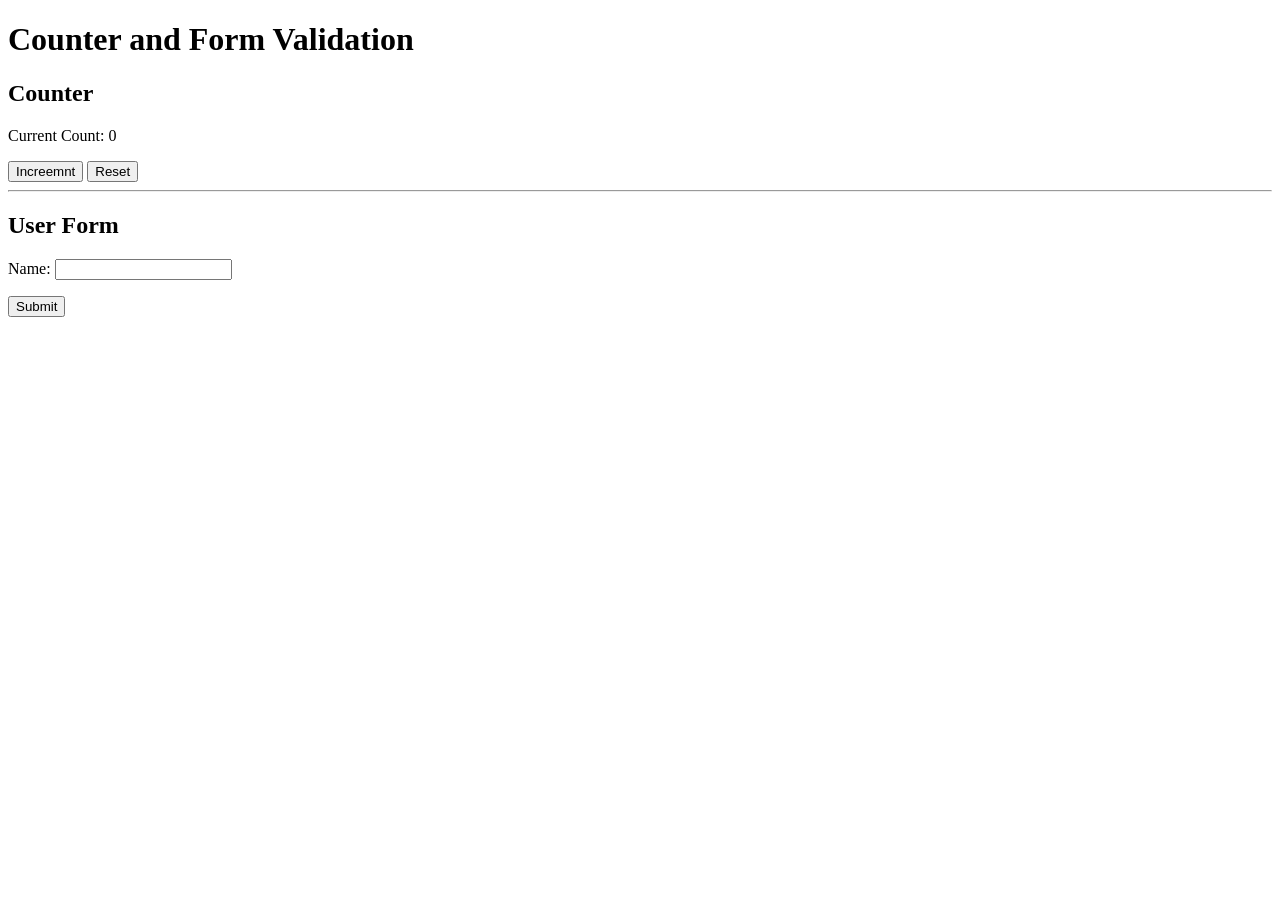
<file: task-3/index.html>
<!doctype html>
<html lang="en">
    <head>
        <meta charset="UTF-8" />
        <meta name="viewport" content="width=device-width, initial-scale=1.0" />
        <title>Document</title>
    </head>
    <body>
        <header><h1>Counter and Form Validation</h1></header>
        <main>
            <section>
                <h2>Counter</h2>
                <p id="counter">Current Count: 0</p>
                <div>
                    <button id="increment">Increemnt</button>
                    <button id="reset">Reset</button>
                </div>
            </section>
            <hr />
            <section>
                <h2>User Form</h2>
                <form id="form">
                    <label for="name">Name:</label>
                    <input type="text" id="name" name="name"/>
                    <p id="submit-fail"></p>
                <button type="submit" id="submit-button">Submit</button>
                <p id="submit-success"></p>
                </form>
            </section>
        </main>
        <script type="module" src="./main.js"></script>
    </body>
</html>
</file>
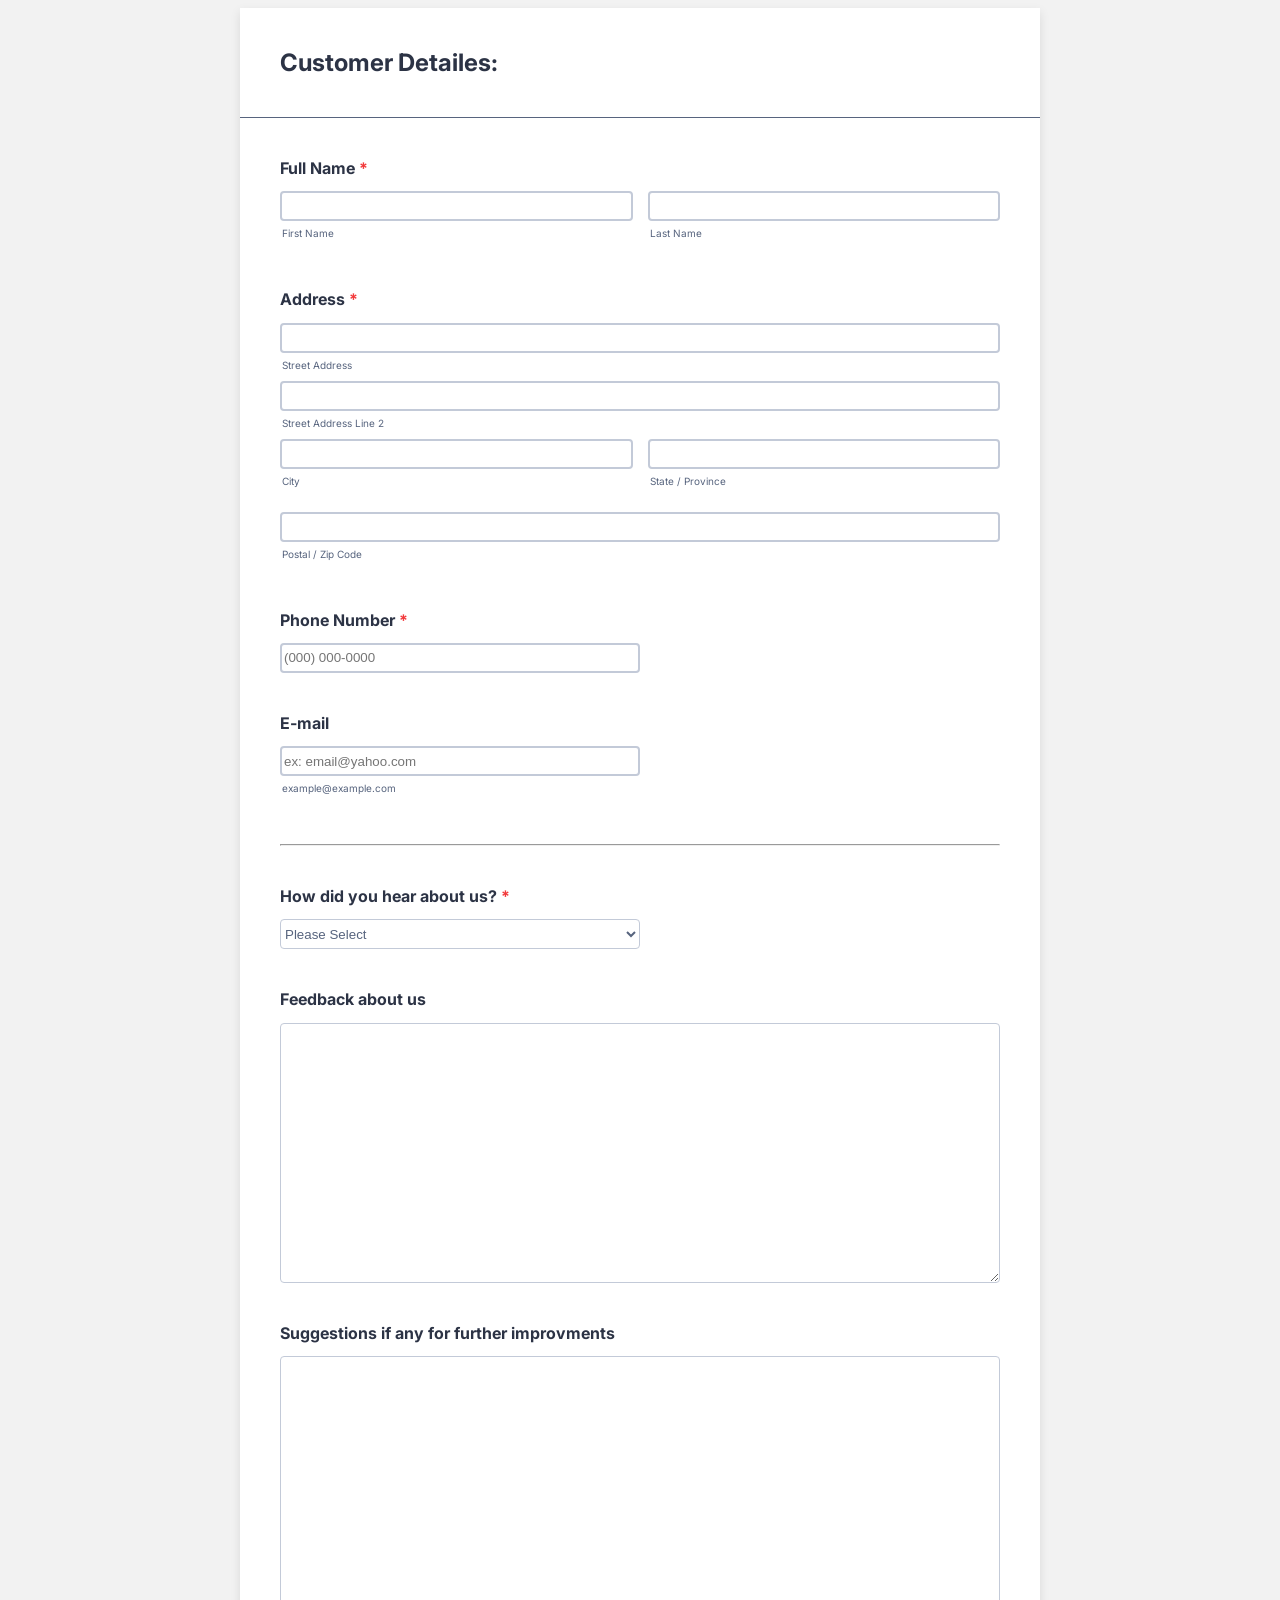
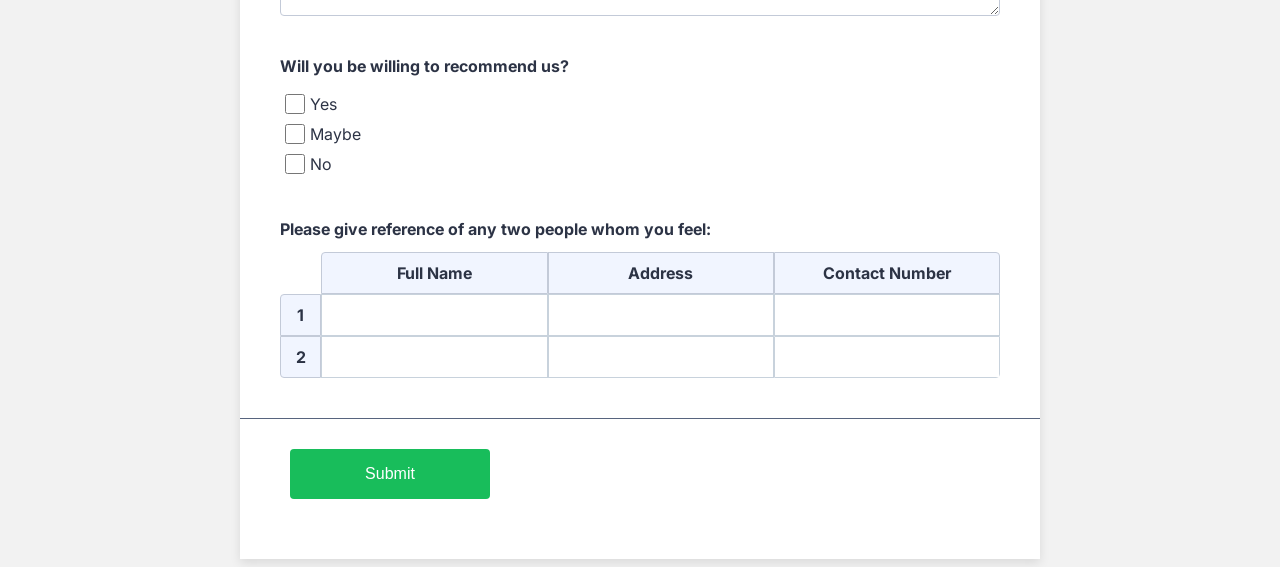
<file: task-4/index.html>
<!doctype html>
<html lang="en">
    <head>
        <meta charset="UTF-8" />
        <meta name="viewport" content="width=device-width, initial-scale=1.0" />
        <title>Form</title>
        <link rel="preconnect" href="https://fonts.googleapis.com" />
        <link rel="preconnect" href="https://fonts.gstatic.com" crossorigin />
        <link
            href="https://fonts.googleapis.com/css2?family=Inter:ital,opsz,wght@0,14..32,100..900;1,14..32,100..900&family=Montserrat:ital,wght@0,100..900;1,100..900&display=swap"
            rel="stylesheet" />
        <link href="style.css" rel="stylesheet" />
    </head>
    <body>
        <main>
            <form>
                <section class="title-section">
                    <h1>Customer Detailes:</h1>
                </section>
                <section class="form-contents">
                    <section class="name-sections">
                        <h2>Full Name <span class="required-sign">*</span></h2>
                        <div class="input-block">
                            <div class="input-item">
                                <input
                                    type="text"
                                    id="firstName"
                                    name="firstName" />
                                <label class="input-label" for="firstName">
                                    First Name
                                </label>
                            </div>
                            <div class="input-item">
                                <input
                                    type="text"
                                    id="lastName"
                                    name="lastName" />
                                <label class="input-label" for="lastName">
                                    Last Name
                                </label>
                            </div>
                        </div>
                        <span class="error"></span>
                    </section>
                    <section class="address-section">
                        <h2>Address <span class="required-sign">*</span></h2>
                        <div class="input-item">
                            <input
                                type="text"
                                id="address-1"
                                name="address-1" />
                            <label class="input-label" for="address-1">
                                Street Address
                            </label>
                        </div>
                        <div class="input-item">
                            <input
                                type="text"
                                id="address-2"
                                name="address-2" />
                            <label class="input-label" for="address-2">
                                Street Address Line 2
                            </label>
                        </div>
                        <div class="input-block">
                            <div class="input-item">
                                <input type="text" id="city" name="city" />
                                <label class="input-label" for="city">
                                    City
                                </label>
                            </div>
                            <div class="input-item">
                                <input type="text" id="state" name="state" />
                                <label class="input-label" for="state">
                                    State / Province
                                </label>
                            </div>
                        </div>
                        <div class="input-item">
                            <input
                                type="text"
                                id="postal-code"
                                name="postal-code" />
                            <label class="input-label" for="postal-code">
                                Postal / Zip Code
                            </label>
                        </div>
                        <span class="error"></span>
                    </section>
                    <section class="phone-section">
                        <h2>
                            Phone Number <span class="required-sign">*</span>
                        </h2>
                        <div class="input-item half">
                            <input
                                type="text"
                                name="phone-number"
                                placeholder="(000) 000-0000"
                                id="phone-Number" />
                        </div>
                        <span class="error"></span>
                    </section>
                    <section class="email-section">
                        <h2>E-mail</h2>
                        <div class="input-item half">
                            <input
                                type="email"
                                name="Email"
                                id="email"
                                placeholder="ex: email@yahoo.com" />
                            <label class="input-label" for="email">
                                example@example.com
                            </label>
                        </div>
                    </section>
                    <hr />
                    <section class="how-section">
                        <h2>
                            How did you hear about us?
                            <span class="required-sign">*</span>
                        </h2>
                        <div class="input-item half">
                            <select id="how" name="select">
                                <option value="#" disabled selected hidden>
                                    Please Select
                                </option>
                                <option value="None">None</option>
                                <option value="Newspaper">Newspaper</option>
                                <option value="Internet">Internet</option>
                                <option value="Magazine">Magazine</option>
                                <option value="Other">Other</option>
                            </select>
                        </div>
                        <div id="other-section">
                            <div class="input-item half">
                                <input
                                    type="text"
                                    id="other-input"
                                    name="other" />
                                <label for="other-input">Please specify</label>
                                <span class="error"></span>
                            </div>
                        </div>
                    </section>
                    <section class="feedback-section">
                        <h2>Feedback about us</h2>
                        <div class="input-item">
                            <textarea name="feedback" id="feedback"></textarea>
                        </div>
                    </section>
                    <section class="suggestions-section">
                        <h2>Suggestions if any for further improvments</h2>
                        <div class="input-item">
                            <textarea
                                name="suggestions"
                                id="suggestions"></textarea>
                        </div>
                    </section>
                    <section class="recommend-section">
                        <h2>Will you be willing to recommend us?</h2>
                        <div class="checkbox-group">
                            <label class="checkbox-item">
                                <input
                                    type="checkbox"
                                    name="recommend"
                                    value="yes"
                                    id="yes" />
                                <span>Yes</span>
                            </label>

                            <label class="checkbox-item">
                                <input
                                    type="checkbox"
                                    name="recommend"
                                    value="maybe"
                                    id="maybe" />
                                Maybe
                            </label>

                            <label class="checkbox-item">
                                <input
                                    type="checkbox"
                                    name="recommend"
                                    value="no"
                                    id="no" />
                                No
                            </label>
                        </div>
                    </section>
                    <section class="reference-section">
                        <h2>
                            Please give reference of any two people whom you
                            feel:
                        </h2>
                        <table class="reference-table">
                            <thead>
                                <tr>
                                    <th id="empty"></th>
                                    <th id="left-top-1">Full Name</th>
                                    <th>Address</th>
                                    <th id="right-top">Contact Number</th>
                                </tr>
                            </thead>
                            <tbody>
                                <tr>
                                    <th id="left-top-2">1</th>
                                    <td>
                                        <input
                                            id="reference-1-name"
                                            type="text" />
                                    </td>
                                    <td>
                                        <input
                                            id="reference-1-address"
                                            type="text" />
                                    </td>
                                    <td>
                                        <input
                                            id="reference-1-contact"
                                            type="text" />
                                    </td>
                                </tr>
                                <tr>
                                    <th id="left-bottom">2</th>
                                    <td>
                                        <input
                                            id="reference-2-name"
                                            type="text" />
                                    </td>
                                    <td>
                                        <input
                                            id="reference-2-address"
                                            type="text" />
                                    </td>
                                    <td id="right-bottom">
                                        <input
                                            id="reference-2-contact"
                                            type="text" />
                                    </td>
                                </tr>
                            </tbody>
                        </table>
                    </section>
                </section>
                <section class="submit-btn">
                    <button type="submit">Submit</button>
                </section>
            </form>
            
        </main>
        <div id="success-screen">
                <img src="success.png" alt="Success" />
            </div>
        <script src="form.js"></script>
    </body>
</html>
</file>
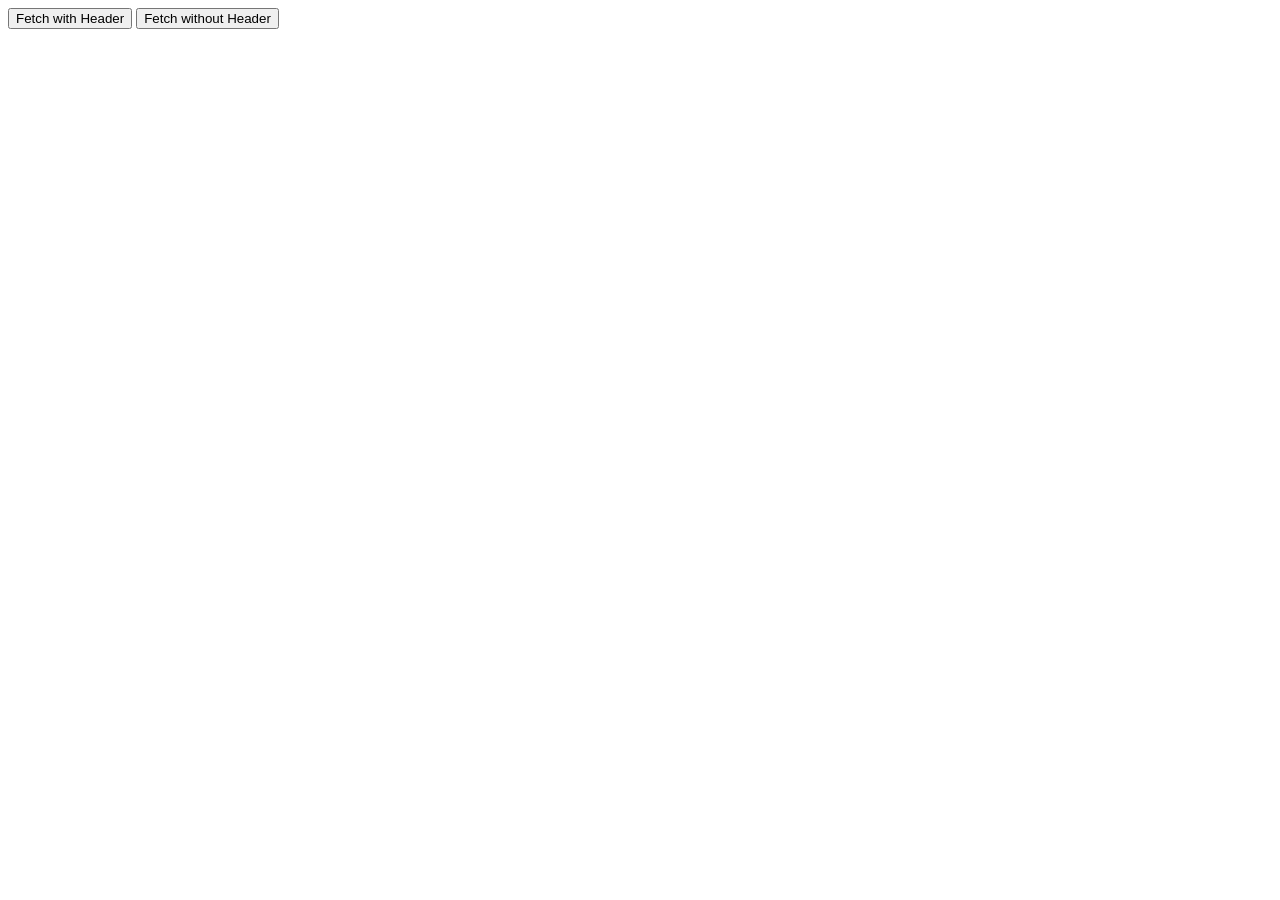
<file: task-5/index.html>
<!DOCTYPE html>
<html lang="en">
<head>
    <meta charset="UTF-8">
    <meta name="viewport" content="width=device-width, initial-scale=1.0">
    <title>Document</title>
</head>
<body>
    <div>
        <button id="with-header">Fetch with Header</button>
        <button id="without-header">Fetch without Header</button>
    </div>
    <div id='output'></div>

    <script src="main.js"></script>
</body>
</html>
</file>
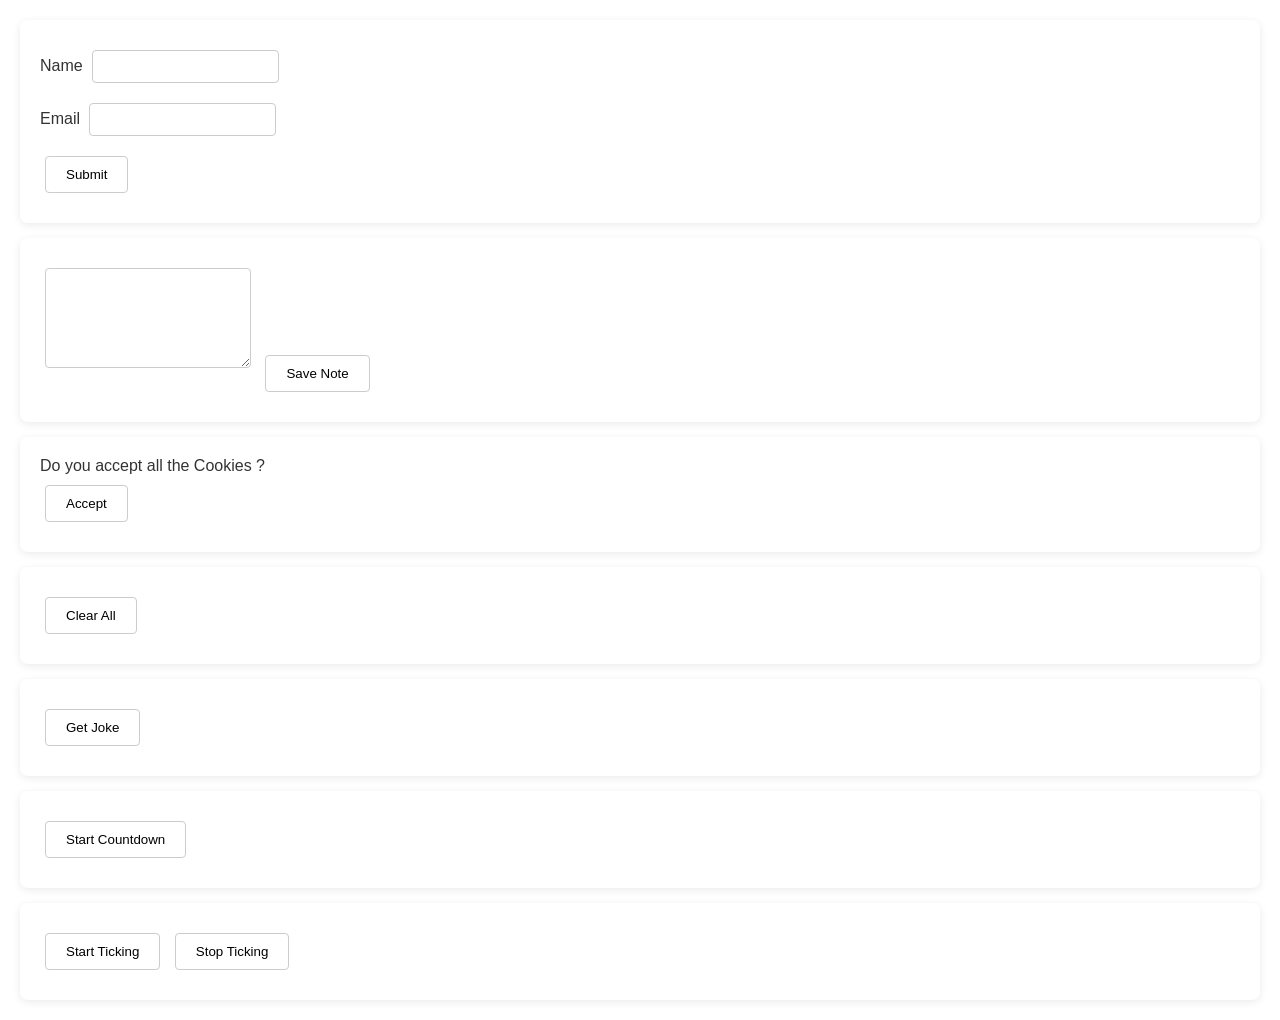
<file: task-6/index.html>
<!doctype html>
<html lang="en">
    <head>
        <meta charset="UTF-8" />
        <meta name="viewport" content="width=device-width, initial-scale=1.0" />
        <title>assignmnet-6</title>
        <link href="style.css" rel="stylesheet" />
    </head>
    <body>
        <main>
            <section id="task-1">
                <form id="info-form">
                    <div>
                        <label for="name">Name</label>
                        <input id="name" type="text" />
                        <span id="name-error"></span>
                    </div>
                    <div>
                        <label for="email">Email</label>
                        <input id="email" type="text" />
                        <span id="email-error"></span>
                    </div>
                    <div>
                        <button>Submit</button>
                    </div>
                </form>
            </section>
            <section id="task-2">
                <form id="note-form">
                    <textarea name="temp-note" id="temp-note"></textarea>
                    <button>Save Note</button>
                    <span id="note-error"></span>
                </form>
            </section>
            <section id="task-3">
                <form id="cookie-banner">
                    <p>Do you accept all the Cookies ?</p>
                    <button id="accept-cookies">Accept</button>
                </form>
            </section>
            <section id="task-4">
                <button id="clear-all">Clear All</button>
            </section>
            <section id="task-5">
                <button id="get-joke">Get Joke</button>
                <div id="joke-area"></div>
            </section>
            <section id="task-6">
                <button id="start-countdown">Start Countdown</button>
                <span id="show-countdown"></span>
            </section>
            <section id="task-7">
                <button id="start-ticking">Start Ticking</button>
                <button id="stop-ticking">Stop Ticking</button>
                <div id="tick-area"></div>
            </section>
        </main>
        <script src="main.js"></script>
    </body>
</html>
</file>
<file: task-4/style.css>
:root {
    --border-color: rgb(200, 210, 220);
    --border-shadow: rgba(0, 0, 0, 0.1);
    --dark-blue: rgb(46, 105, 255);
    --dark-red: rgb(242, 58, 60);
    --green-color: rgb(24, 189, 91);
    --light-blue: rgb(241, 245, 255);
    --light-red: rgb(255, 237, 237);
    --main-background: #f2f2f2;
    --main-text: rgb(44, 51, 69);
    --secondary-background: white;
    --secondary-text: rgb(87, 100, 126);
    --table-color: rgb(195, 202, 216);
}
body {
    background-color: var(--main-background);
    color: var(--main-text);
    display: flex;
    font-family: "Inter", sans-serif;
    justify-content: center;
}
main {
    background-color: var(--secondary-background);
    box-shadow: 0 4px 10px var(--border-shadow);
    display: flex;
    justify-content: center;
    width: 800px;
}
form {
    margin: auto;
    width: 100%;
}
.title-section {
    border-bottom: 1px solid var(--secondary-text);
    padding: 0 40px 40px 40px;
}
.title-section h1 {
    margin: 0;
}
.form-contents {
    margin: 0 auto;
    width: 90%;
}
section {
    margin-top: 40px;
}
h2 {
    font-size: 16px;
}
hr {
    margin-top: 40px;
}
.required-sign {
    color: var(--dark-red);
}

.input-block {
    display: flex;
    gap: 15px;
    margin-bottom: 15px;
}
.input-item {
    display: flex;
    flex: 1;
    flex-direction: column;
    width: 100%;
}
.input-item input {
    border: 2px solid var(--table-color);
    border-radius: 4px;
    box-sizing: border-box;
    height: 30px;
}
.input-item label {
    color: var(--secondary-text);
    font-size: 10px;
    margin: 6px 0 10px 2px;
}
.input-item select {
    background-color: var(--secondary-background);
    border: 1px solid var(--table-color);
    border-radius: 4px;
    color: var(--secondary-text);
    height: 30px;
}
.input-item textarea {
    border: 1px solid var(--table-color);
    border-radius: 4px;
    height: 260px;
    max-width: 100%;
    width: 100%;
    box-sizing: border-box;
}
#other-section{
    display: none;
}
.half {
    width: 50%;
}
.checkbox-group {
    display: flex;
    flex-direction: column;
}

.checkbox-item {
    align-items: center;
    display: flex;
}
.checkbox-item input {
    border: 1px solid var(--table-color);
    height: 20px;
    margin: 5px;
    width: 20px;
}

.reference-table {
    border-collapse: separate;
    border-spacing: 0;
    margin-top: 10px;
    overflow: hidden;
    width: 100%;
}

.reference-table th {
    background-color: var(--light-blue);
    border: 1px solid var(--table-color);
    padding: 10px;
    text-align: center;
}
.reference-table td {
    border: 1px solid var(--border-color);
    height: 30px;
    padding: 0;
    text-align: center;
}
#empty {
    background-color: var(--secondary-background);
    border: none;
}

.reference-table input {
    border: none;
    box-sizing: border-box;
    display: block;
    height: 100%;
    width: 100%;
}

#left-top-1 {
    border-radius: 4px 0 0 0;
}
#left-top-2 {
    border-radius: 4px 0 0 0;
}
#right-top {
    border-radius: 0 4px 0 0;
}

#left-bottom {
    border-radius: 0 0 0 4px;
}
#right-bottom {
    border-radius: 0 0 4px 0;
}

.submit-btn {
    border-top: 1px solid var(--secondary-text);
}
.submit-btn button {
    background-color: var(--green-color);
    border: none;
    border-radius: 4px;
    color: var(--secondary-background);
    font-size: 16px;
    height: 50px;
    margin: 30px 0 60px 50px;
    width: 200px;
}
.error{
    color: var(--secondary-background);
    background-color: var(--dark-red);
    border-radius: 4px;
}
.section-error {
    background-color: var(--light-red);
    border-radius: 6px;
}

#success-screen {
    display: none;
    height: 100vh;
    width: 100%;
    justify-content: center;
    align-items: center;
}

#success-screen img {
    max-width: 300px;
}
</file>
<file: task-6/style.css>
:root {
  --bg-main: white;
  --color-border: #cccccc;
  --color-hover: #f0f0f0;
  --color-primary: #333333;
  --color-shadow: #00000015;
  --error: red;
}

* {
  box-sizing: border-box;
  margin: 0;
  padding: 0;
}

body {
  color: var(--color-primary);
  font-family: Arial, sans-serif;
  margin: 20px;
}

section {
  border-radius: 8px;
  box-shadow: 0 2px 8px var(--color-shadow);
  margin: 15px 0;
  padding: 20px;
}

button {
  background-color: var(--bg-main);
  border: none;
  border: 1px solid var(--color-border);
  border-radius: 4px;
  cursor: pointer;
  margin: 10px 5px;
  padding: 10px 20px;
  transition: background-color 0.2s ease;
}

button:hover {
  background-color: var(--color-hover);
}

input {
  border: 1px solid var(--color-border);
  border-radius: 4px;
  margin: 10px 5px;
  padding: 8px;
}

textarea {
  border: 1px solid var(--color-border);
  border-radius: 4px;
  font-size: 14px;
  margin: 10px 5px;
  min-height: 100px;
  padding: 10px;
  resize: vertical;
}
</file>
